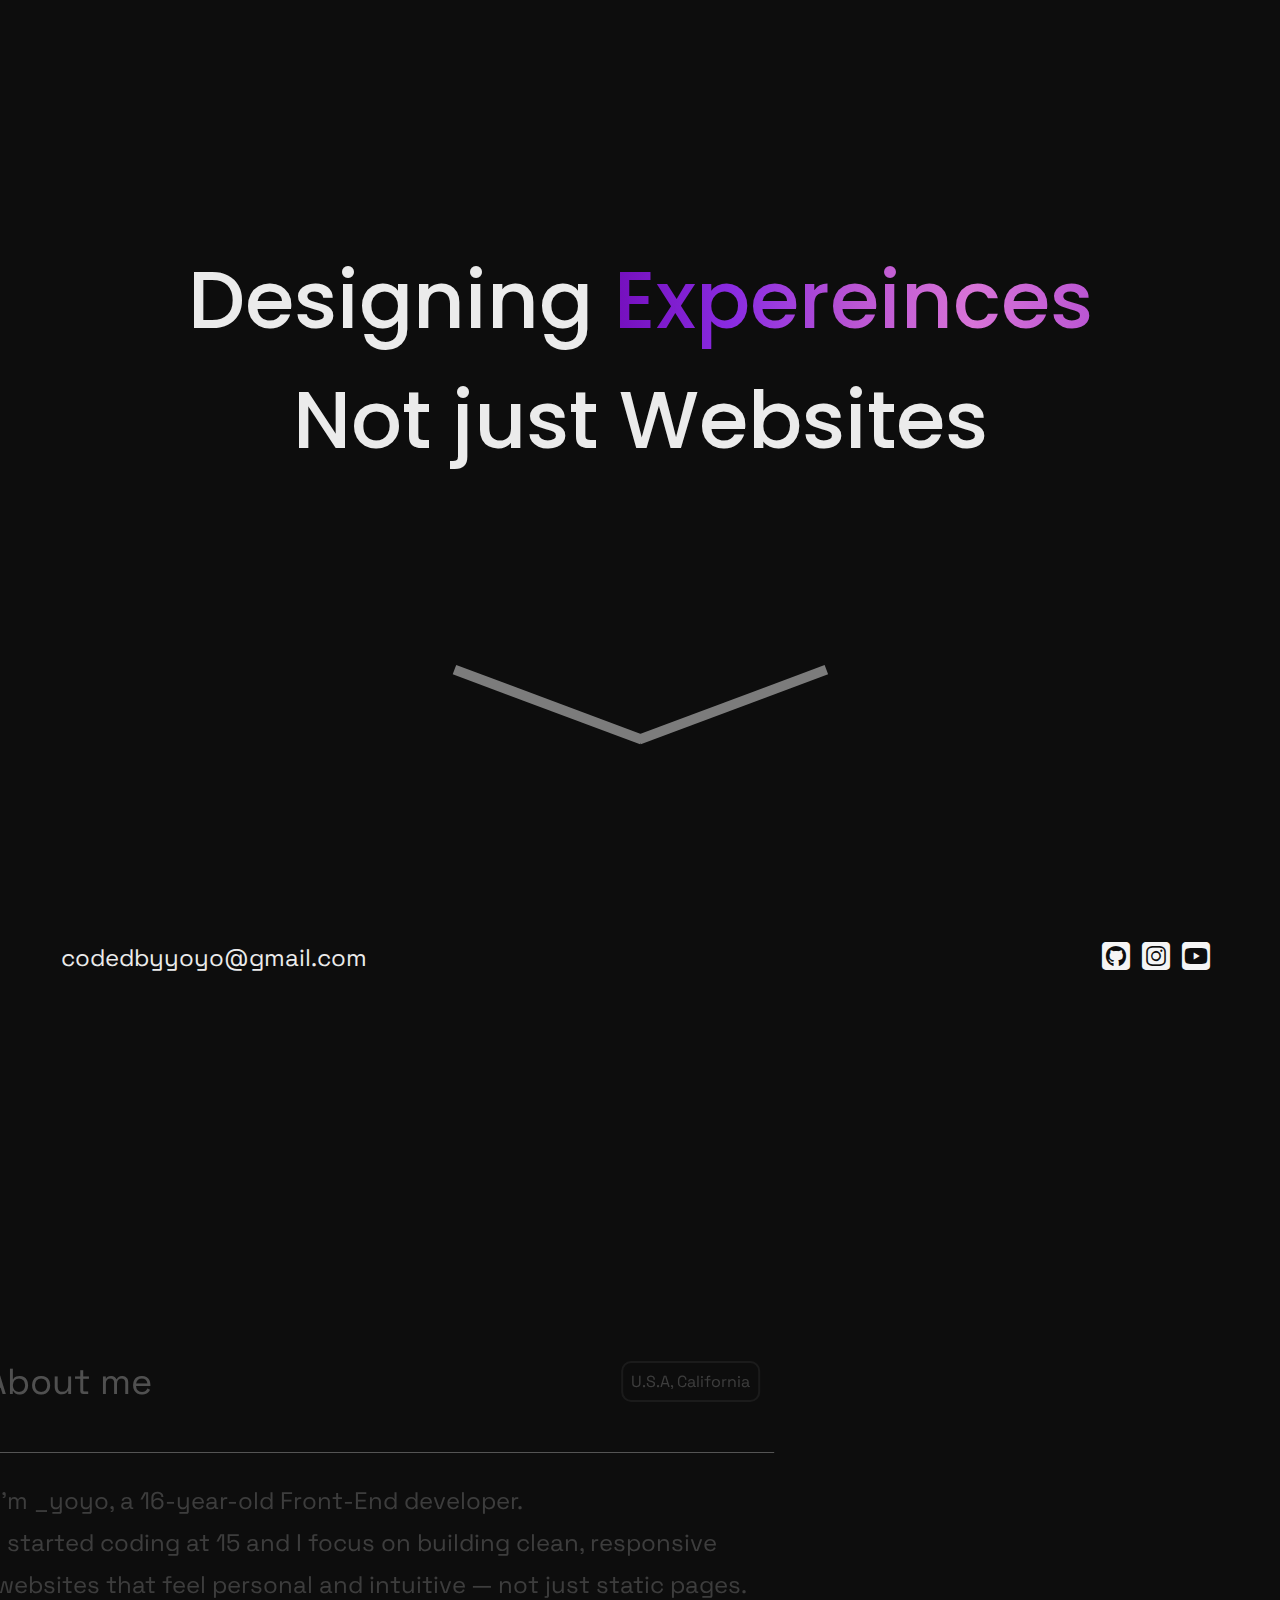
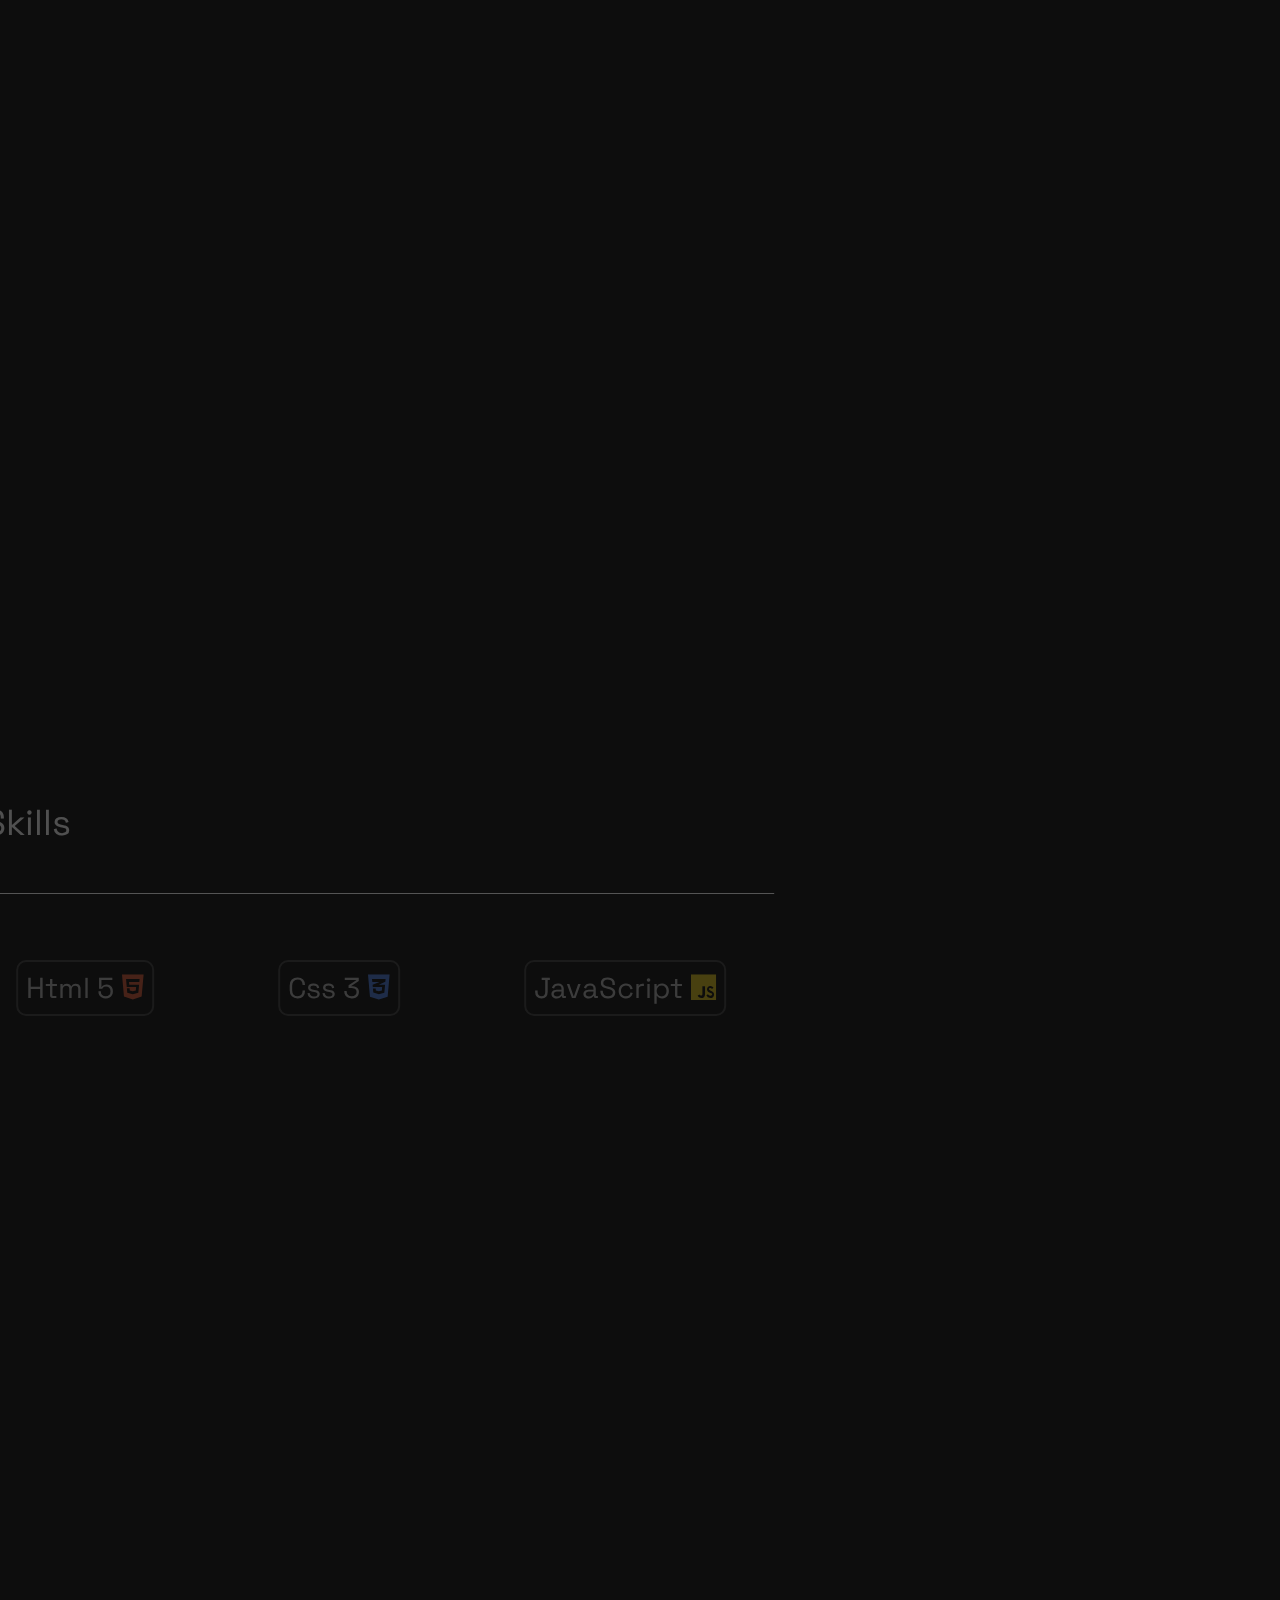
<file: index.html>
<!DOCTYPE html>
<html lang="en">
<head>
    <meta charset="UTF-8">
    <meta name="viewport" content="width=device-width, initial-scale=1.0">
    <title>_yoyo's Portfolio</title>
    <link rel="stylesheet" href="HomePage.css">
    <link rel="preload" href="https://fonts.googleapis.com">
    <link rel="preload" href="https://fonts.gstatic.com" crossorigin>
    <link href="https://fonts.googleapis.com/css2?family=Poppins:ital,wght@0,100;0,200;0,300;0,400;0,500;0,600;0,700;0,800;0,900;1,100;1,200;1,300;1,400;1,500;1,600;1,700;1,800;1,900&family=Space+Grotesk:wght@300..700&display=swap" rel="stylesheet">
    <link rel="stylesheet" href="https://cdnjs.cloudflare.com/ajax/libs/font-awesome/6.5.0/css/all.min.css">
</head>
<body>
    <div class="main-txt hidden">
        <p id="main-txt-content">Designing <span class="gradient-text">Expereinces</span></p>
        <p id="main-txt-content">Not just Websites</p>
        
        <div id="main-icon">
            <svg xmlns="http://www.w3.org/2000/svg" width="100%" height="100%" viewBox="0 0 440 100" fill="none">
                <g id="Arrow">
                <g id="Group 1">
                <path id="rectangle" d="M17.8484 6L223.945 82.9688L220.097 93.2737L14 16.3048L17.8484 6Z"/>
                <path id="rectangle" d="M423.097 6L217 82.9688L220.848 93.2737L426.945 16.3048L423.097 6Z"/>
                </g>
                </g>
            </svg>
        </div>
    </div>

    <div class="navi-bar">
        <button id="button1">Home</button>
        <button id="button2">About</button>
        <button id="button3">Projects</button>
    </div>
    
    <div class="socials">
        <div id="email">
            <a href="mailto:codedbyyoyo@gmail.com">
                <p class="icons">codedbyyoyo@gmail.com</p>
            </a>
        </div>
        <button id="icon1">
            <a href="https://github.com/codedbyyoyo" target="_blank">
                <i class="fa-brands fa-square-github icons"></i>
            </a>
        </button>

        <button id="icon2">
            <a href="https://www.instagram.com/codedbyyoyo/" target="_blank">
                <i class="fa-brands fa-square-instagram icons"></i>
            </a>
        </button>

        <button id="icon3">
            <a href="https://www.youtube.com/@codedby_yoyo" target="_blank">
                <i class="fa-brands fa-square-youtube icons"></i>
            </a>
        </button>
    </div>

    <div class="main-body-content">
        <div class="about-me hidden">
            <div class="about-me-title">
                
                <p id="about-me1">About me</p>
                
                <p id="about-me2">U.S.A, California</p>
            
            </div>

            <p id="about-me-body">
                I'm _yoyo, a 16-year-old Front-End developer. <br> I started coding at 15 and I focus on building clean, responsive websites that feel personal and intuitive — not just static pages.
            </p>
        </div>

        <div class="skills hidden">
            <div class="skills-title">
                <p>Skills</p>
            </div>
            
            <div class="skills-container">
                <div id="skill1">
                    <p>Html 5<span id="skill-icon1"><i class="fa-brands fa-html5"></i></span></p>
                </div>
                
                <div id="skill2">
                    <p>Css 3<span id="skill-icon2"><i class="fa-brands fa-css3-alt"></i></span></p>
                </div>

                <div id="skill3">
                    <p>JavaScript<span id="skill-icon3"><i class="fa-brands fa-js"></i></span></p>
                </div>
            </div>
        </div>

        <div class="expereince">
            <div class="exp-title">
                <p>Expereince</p>
            </div>
            
            <div class="exp-body">
                <div class="exp-entry1">
                    <p id="exp-body-title"></p>
                    <p id="exp-body-body"></p>
                </div>

                <div class="exp-entry2">
                    <p id="exp-body-title"></p>
                    <p id="exp-body-body"></p>
                </div>

                <div class="exp-entry3">
                    <p id="exp-body-title"></p>
                    <p id="exp-body-body"></p>
                </div>
            </div>
        </div>

        <div class="projects-tab">
            <div class="projects-title hidden">
                <p>Projects</p>
            </div>
            <div class="projects-container">
                <div class="projects hidden" id="project1">
                    <div class="project-img-wrapper">
                        <img class="project-imgs" src="img1.jpg">
                    </div>
                    <div class="hover-overlay"></div>
                    <div class="hover-text-container">
                        <div class="hover-skills">
                            <div id="hover-skill1">Html</div>
                            <div id="hover-skill2">Css</div>
                            <div id="hover-skill3">JavaScript</div>
                        </div>
                        <div class="hover-description">
                            <p>This is a Place Holder description for future projects</p>
                        </div>
                    </div>
                    <div class="click-items-container">
                        <div class="click-description">
                            <p>This is placeholder detailed description for any future projects. I'll be done with them soon enough. Lorem ipsum dolor sit amet consectetur adipisicing elit. Et eaque omnis quidem error ipsum reprehenderit architecto earum. Quam harum laudantium adipisci. Sint natus facere vero velit ipsum quisquam consequuntur sapiente.</p>
                        </div>
                        <div class="github-button">
                            <button onclick="event.stopPropagation()">
                                <a id="learn-more">
                                    Learn More
                                </a>
                            </button>
                        </div>
                    </div>
                </div>

                <div class="projects hidden" id="project2">
                    <div class="project-img-wrapper">
                        <img class="project-imgs" src="img2.jpg">
                    </div>
                    <div class="hover-overlay"></div>
                    <div class="hover-text-container">
                        <div class="hover-skills">
                            <div id="hover-skill1">Html</div>
                            <div id="hover-skill2">Css</div>
                            <div id="hover-skill3">JavaScript</div>
                        </div>
                        <div class="hover-description">
                            <p>This is a Place Holder description for future projects</p>
                        </div>
                    </div>
                    <div class="click-items-container">
                        <div class="click-description">
                            <p>This is placeholder detailed description for any future projects. I'll be done with them soon enough. Lorem ipsum dolor sit amet consectetur adipisicing elit. Et eaque omnis quidem error ipsum reprehenderit architecto earum. Quam harum laudantium adipisci. Sint natus facere vero velit ipsum quisquam consequuntur sapiente.</p>
                        </div>
                        <div class="github-button">
                            <button  onclick="event.stopPropagation()">
                                <a id="learn-more">
                                    Learn More
                                </a>
                            </button>
                        </div>
                    </div>
                </div>

                <div class="projects hidden" id="project3">
                    <div class="project-img-wrapper">
                        <img class="project-imgs" src="img3.jpg">
                     </div>
                      <div class="hover-overlay"></div>
                      <div class="hover-text-container">
                            <div class="hover-skills">
                            <div id="hover-skill1">Html</div>
                            <div id="hover-skill2">Css</div>
                            <div id="hover-skill3">JavaScript</div>
                            </div>
                        <div class="hover-description">
                            <p>This is a Place Holder description for future projects</p>
                        </div>
                    </div>
                    <div class="click-items-container">
                        <div class="click-description">
                            <p>This is placeholder detailed description for any future projects. I'll be done with them soon enough. Lorem ipsum dolor sit amet consectetur adipisicing elit. Et eaque omnis quidem error ipsum reprehenderit architecto earum. Quam harum laudantium adipisci. Sint natus facere vero velit ipsum quisquam consequuntur sapiente.</p>
                        </div>
                        <div class="github-button">
                            <button  onclick="event.stopPropagation()">
                                <a id="learn-more">
                                    Learn More
                                </a>
                            </button>
                        </div>
                    </div>
                </div>
            </div>
        </div>
    
    </div>

    <script defer src="Main.js"></script>
    
</body>
</html>
</file>
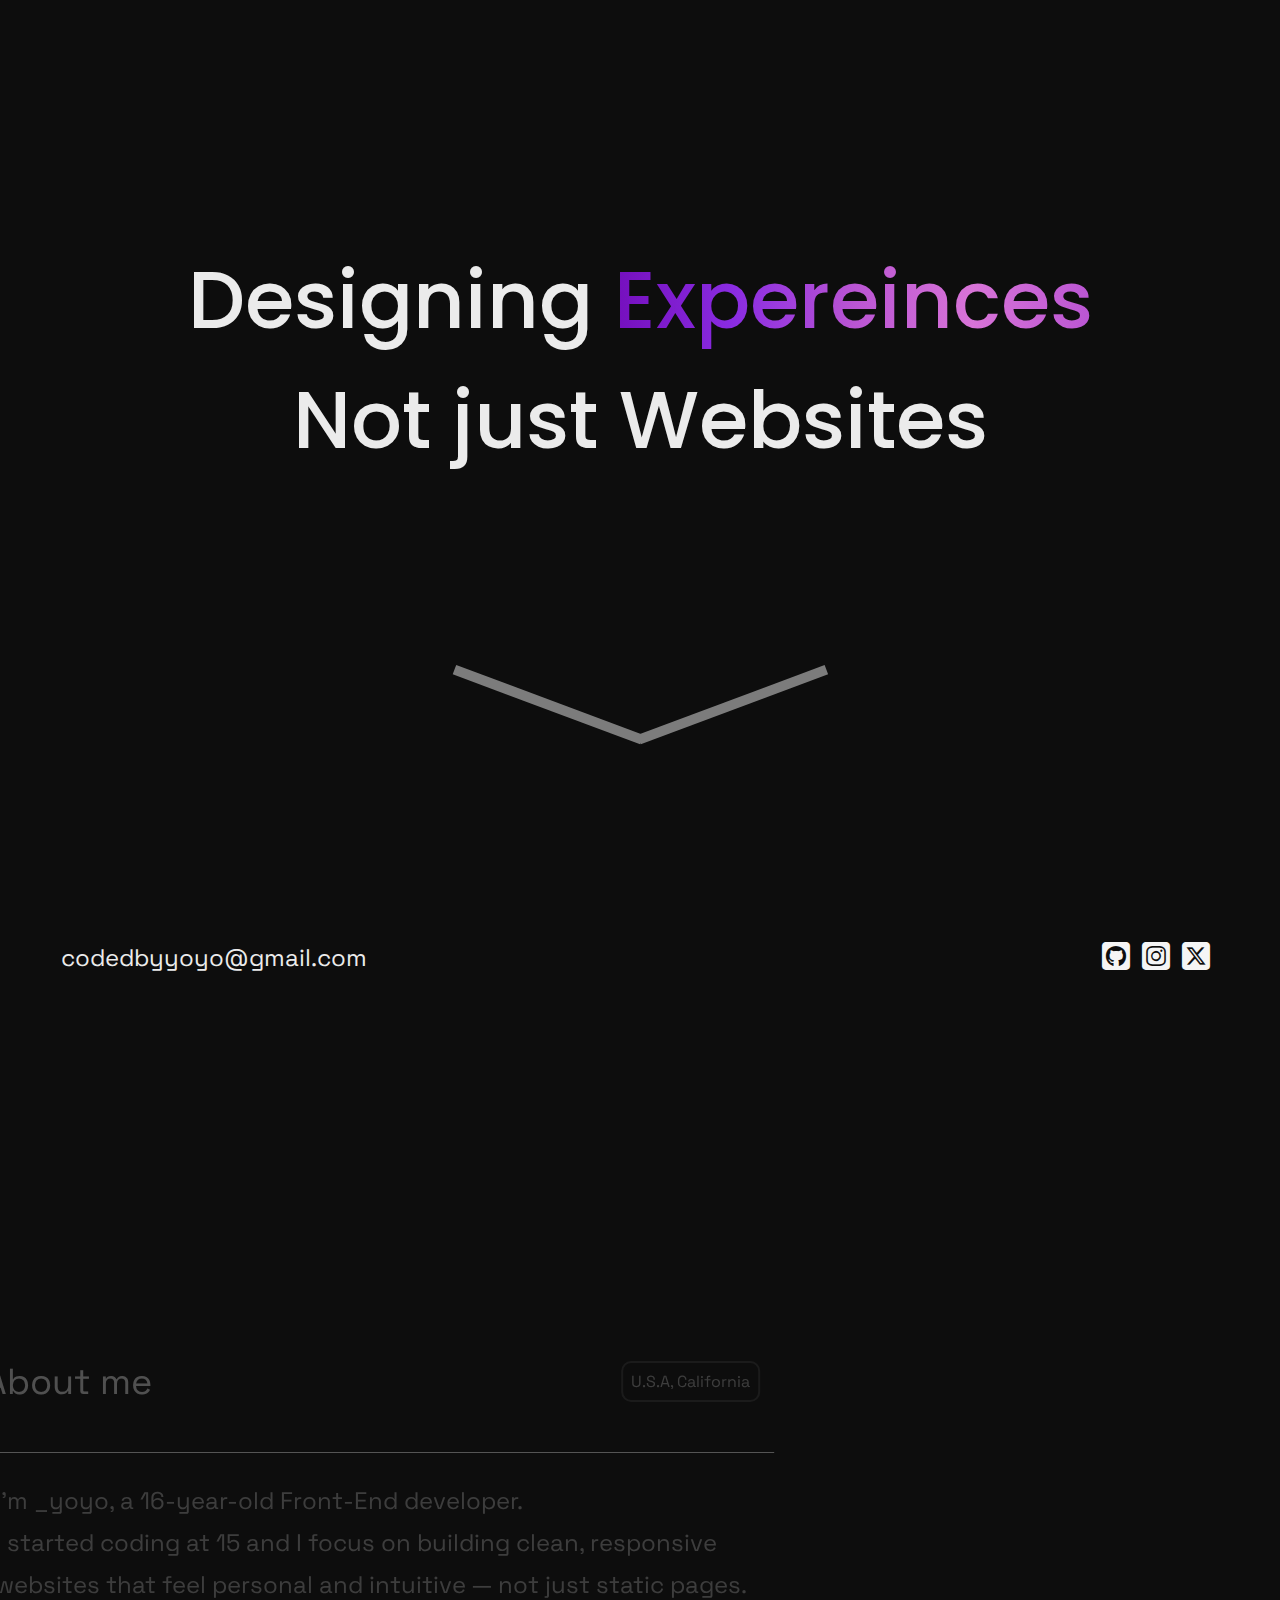
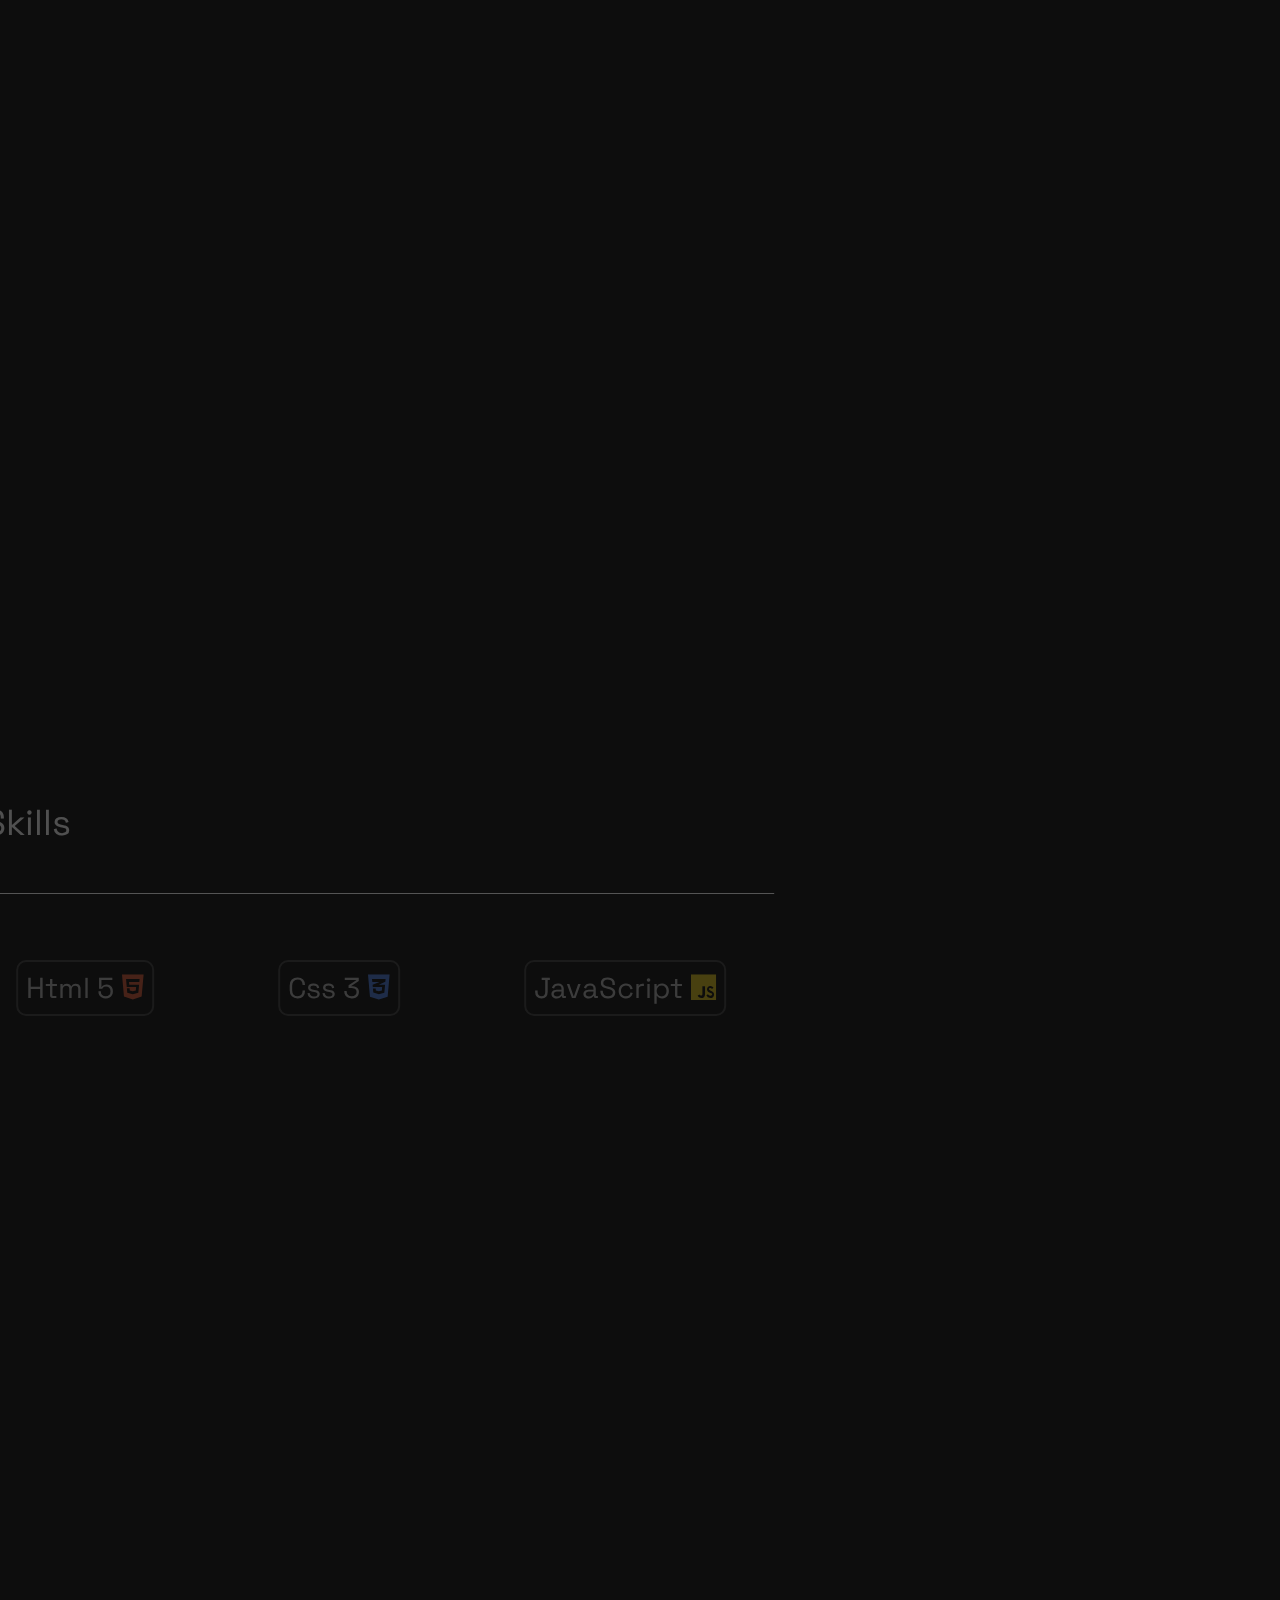
<file: HomePage.html>
<!DOCTYPE html>
<html lang="en">
<head>
    <meta charset="UTF-8">
    <meta name="viewport" content="width=device-width, initial-scale=1.0">
    <title>_yoyo's Portfolio</title>
    <link rel="stylesheet" href="HomePage.css">
    <link rel="preload" href="https://fonts.googleapis.com">
    <link rel="preload" href="https://fonts.gstatic.com" crossorigin>
    <link href="https://fonts.googleapis.com/css2?family=Poppins:ital,wght@0,100;0,200;0,300;0,400;0,500;0,600;0,700;0,800;0,900;1,100;1,200;1,300;1,400;1,500;1,600;1,700;1,800;1,900&family=Space+Grotesk:wght@300..700&display=swap" rel="stylesheet">
    <link rel="stylesheet" href="https://cdnjs.cloudflare.com/ajax/libs/font-awesome/6.5.0/css/all.min.css">
</head>
<body>
    <div class="main-txt hidden">
        <p id="main-txt-content">Designing <span class="gradient-text">Expereinces</span></p>
        <p id="main-txt-content">Not just Websites</p>
        
        <div id="main-icon">
            <svg xmlns="http://www.w3.org/2000/svg" width="100%" height="100%" viewBox="0 0 440 100" fill="none">
                <g id="Arrow">
                <g id="Group 1">
                <path id="rectangle" d="M17.8484 6L223.945 82.9688L220.097 93.2737L14 16.3048L17.8484 6Z"/>
                <path id="rectangle" d="M423.097 6L217 82.9688L220.848 93.2737L426.945 16.3048L423.097 6Z"/>
                </g>
                </g>
            </svg>
        </div>
    </div>

    <div class="navi-bar">
        <button id="button1">Home</button>
        <button id="button2">About</button>
        <button id="button3">Projects</button>
    </div>
    
    <div class="socials">
        <div id="email">
            <a href="mailto:codedbyyoyo@gmail.com">
                <p class="icons">codedbyyoyo@gmail.com</p>
            </a>
        </div>
        <button id="icon1">
            <a href="">
                <i class="fa-brands fa-square-github icons"></i>
            </a>
        </button>

        <button id="icon2">
            <a href="">
                <i class="fa-brands fa-square-instagram icons"></i>
            </a>
        </button>

        <button id="icon3">
            <a href="">
                <i class="fa-brands fa-square-x-twitter icons"></i>
            </a>
        </button>
    </div>

    <div class="main-body-content">
        <div class="about-me hidden">
            <div class="about-me-title">
                
                <p id="about-me1">About me</p>
                
                <p id="about-me2">U.S.A, California</p>
            
            </div>

            <p id="about-me-body">
                I'm _yoyo, a 16-year-old Front-End developer. <br> I started coding at 15 and I focus on building clean, responsive websites that feel personal and intuitive — not just static pages.
            </p>
        </div>

        <div class="skills hidden">
            <div class="skills-title">
                <p>Skills</p>
            </div>
            
            <div class="skills-container">
                <div id="skill1">
                    <p>Html 5<span id="skill-icon1"><i class="fa-brands fa-html5"></i></span></p>
                </div>
                
                <div id="skill2">
                    <p>Css 3<span id="skill-icon2"><i class="fa-brands fa-css3-alt"></i></span></p>
                </div>

                <div id="skill3">
                    <p>JavaScript<span id="skill-icon3"><i class="fa-brands fa-js"></i></span></p>
                </div>
            </div>
        </div>

        <div class="expereince">
            <div class="exp-title">
                <p>Expereince</p>
            </div>
            
            <div class="exp-body">
                <div class="exp-entry1">
                    <p id="exp-body-title"></p>
                    <p id="exp-body-body"></p>
                </div>

                <div class="exp-entry2">
                    <p id="exp-body-title"></p>
                    <p id="exp-body-body"></p>
                </div>

                <div class="exp-entry3">
                    <p id="exp-body-title"></p>
                    <p id="exp-body-body"></p>
                </div>
            </div>
        </div>

        <div class="projects-tab">
            <div class="projects-title hidden">
                <p>Projects</p>
            </div>
            <div class="projects-container">
                <div class="projects hidden" id="project1">
                    <div class="project-img-wrapper">
                        <img class="project-imgs" src="img1.jpg">
                    </div>
                    <div class="hover-overlay"></div>
                    <div class="hover-text-container">
                        <div class="hover-skills">
                            <div id="hover-skill1">Html</div>
                            <div id="hover-skill2">Css</div>
                            <div id="hover-skill3">JavaScript</div>
                        </div>
                        <div class="hover-description">
                            <p>This is a Place Holder description for future projects</p>
                        </div>
                    </div>
                    <div class="click-items-container">
                        <div class="click-description">
                            <p>This is placeholder detailed description for any future projects. I'll be done with them soon enough. Lorem ipsum dolor sit amet consectetur adipisicing elit. Et eaque omnis quidem error ipsum reprehenderit architecto earum. Quam harum laudantium adipisci. Sint natus facere vero velit ipsum quisquam consequuntur sapiente.</p>
                        </div>
                        <div class="github-button">
                            <button onclick="event.stopPropagation()">
                                <a id="learn-more">
                                    Learn More
                                </a>
                            </button>
                        </div>
                    </div>
                </div>

                <div class="projects hidden" id="project2">
                    <div class="project-img-wrapper">
                        <img class="project-imgs" src="img2.jpg">
                    </div>
                    <div class="hover-overlay"></div>
                    <div class="hover-text-container">
                        <div class="hover-skills">
                            <div id="hover-skill1">Html</div>
                            <div id="hover-skill2">Css</div>
                            <div id="hover-skill3">JavaScript</div>
                        </div>
                        <div class="hover-description">
                            <p>This is a Place Holder description for future projects</p>
                        </div>
                    </div>
                    <div class="click-items-container">
                        <div class="click-description">
                            <p>This is placeholder detailed description for any future projects. I'll be done with them soon enough. Lorem ipsum dolor sit amet consectetur adipisicing elit. Et eaque omnis quidem error ipsum reprehenderit architecto earum. Quam harum laudantium adipisci. Sint natus facere vero velit ipsum quisquam consequuntur sapiente.</p>
                        </div>
                        <div class="github-button">
                            <button  onclick="event.stopPropagation()">
                                <a id="learn-more">
                                    Learn More
                                </a>
                            </button>
                        </div>
                    </div>
                </div>

                <div class="projects hidden" id="project3">
                    <div class="project-img-wrapper">
                        <img class="project-imgs" src="img3.jpg">
                     </div>
                      <div class="hover-overlay"></div>
                      <div class="hover-text-container">
                            <div class="hover-skills">
                            <div id="hover-skill1">Html</div>
                            <div id="hover-skill2">Css</div>
                            <div id="hover-skill3">JavaScript</div>
                            </div>
                        <div class="hover-description">
                            <p>This is a Place Holder description for future projects</p>
                        </div>
                    </div>
                    <div class="click-items-container">
                        <div class="click-description">
                            <p>This is placeholder detailed description for any future projects. I'll be done with them soon enough. Lorem ipsum dolor sit amet consectetur adipisicing elit. Et eaque omnis quidem error ipsum reprehenderit architecto earum. Quam harum laudantium adipisci. Sint natus facere vero velit ipsum quisquam consequuntur sapiente.</p>
                        </div>
                        <div class="github-button">
                            <button  onclick="event.stopPropagation()">
                                <a id="learn-more">
                                    Learn More
                                </a>
                            </button>
                        </div>
                    </div>
                </div>
            </div>
        </div>
    
    </div>

    <script defer src="Main.js"></script>
    
</body>
</html>
</file>
<file: HomePage.css>
body{
    margin: 0;
    background-color: hsl(0, 0%, 5%);
    color: hsl(0, 0%, 92%);
    font-family: "Poppins", sans-serif;
}
a{
    color: inherit;
    text-decoration: none;
}
:root{
    --main-white-color: hsl(0, 0%, 92%);
}
.main-txt{
    display: flex;
    flex-direction: column;
    align-items: center;
    justify-content: center;
    width: 100%;
    height: 100svh;
}
#main-txt-content{
    margin: 0;
    font-size: clamp(1rem, 8vw, 5rem);
    font-weight: 500;
    text-align: center;
    padding: 0 10px;
}
.gradient-text{
    background: linear-gradient(90deg, hsl(275, 85%, 40%), hsl(271, 76%, 53%), hsl(288, 59%, 58%), hsl(300, 56%, 65%), hsl(288, 59%, 58%), hsl(271, 76%, 53%), hsl(275, 85%, 40%), hsl(271, 76%, 53%), hsl(288, 60%, 58%), hsl(300, 56%, 65%), hsl(288, 59%, 58%), hsl(271, 76%, 53%), hsl(275, 85%, 40%));
    background-size: 300%;
    -webkit-background-clip: text;
    background-clip: text;
    color: transparent;
    animation: animate-gradient 25s linear infinite;
}
@keyframes animate-gradient {
    0% { background-position: 0%; }
    100% { background-position: 300%; }
}
#main-icon{
    position: relative;
    top: 15%;
    opacity: 0.5;
    height: clamp(60px, 20svh, 200px);
    width: clamp(100px, 40vw, 400px);
    animation: bounce 3s ease-in-out infinite;
}
@keyframes bounce {
    0%{transform: translateY(0%);}
    50%{transform: translateY(-20%);}
    100%{transform: translateY(0%);}
}
#rectangle{
    fill: var(--main-white-color);
}
.navi-bar {
    display: none;
    align-items: center;
    padding: 0 1rem;
}
#button2{
    margin-left: auto;
}
.navi-bar > button{
    margin: 0 4vw;
}
.navi-bar button{
    color: hsl(0, 0%, 92%);
    background: none;
    border: none;
    cursor: pointer;
    font-size: clamp(1rem, 1.5vw, 3rem);
    font-family: "Space Grotesk", sans-serif;
    transition: all 200ms;
}
.navi-bar button:hover{
    color: hsl(266, 100%, 67%);
}
.navi-bar button:active {
  color: hsl(266, 88%, 59%);
  transform: scale(0.97);
}
.socials{
    width: 95vw;
    display: flex;
    align-items: center;
    margin: 2dvh 0;
}
.socials button{
    font-size: clamp(2rem, 2vw, 3rem);
    margin: 0;
    background: transparent; 
    color: hsl(0, 0%, 96%);
    border: none;
    cursor: pointer;
    transition: color 200ms, transform 200ms;
}
#email{
    font-family: "Space Grotesk", sans-serif;
    margin-left: 5%;
    font-size: clamp(1rem, 2vw, 1.5rem);
}
#email:hover a{
    color: hsl(266, 100%, 67%);
}
#icon1{
    margin-left: auto;
}
.icons{
    transition: color 200ms, transform 200ms;
}
.icons:hover{
    color: hsl(266, 100%, 67%);
}
.icons:active {
  color: hsl(266, 88%, 59%);
  transform: scale(0.97);
}
.main-body-content{
    display: flex;
    justify-content: center;
    align-items: center;
    flex-direction: column;
    gap: 80svh;
}
.about-me{
    display: flex;
    flex-direction: column;
    margin: 0 8vw;
    margin-top: 30svh;
    font-family: "Space Grotesk", sans-serif;
    width:  70vw;
}
#about-me1{
    margin-right: 10px;
}
#about-me2{
    margin-left: auto;
    font-size: 	clamp(0.6rem, 1.5vw, 1rem);
    padding: 8px;
    outline: 2px solid hsla(0, 0%, 100%, 0.2);
    border-radius: 8px;
    color: hsl(0, 0%, 67%);
}
.about-me-title{
    display: flex;
    align-items: center;
    padding: 1rem 1rem;
    margin: 3% 5%;
    font-size: clamp(1.5rem, 6vw, 2.25rem);
    height: 12svh;
    border-bottom: 1px solid hsl(0, 0%, 97%);
}
#about-me-body{
    margin: 0;
    font-size: clamp(1rem, 3vw, 1.5rem);
    color: hsl(0, 0%, 67%);
    margin: 0 8%;
    line-height: 1.75;
}
.skills{
    display: flex;
    flex-direction: column;
    margin: 0 8vw;
    width: 70vw;
    font-family: "Space Grotesk", sans-serif;
}
#skill-icon1{
    color: hsl(13, 60%, 50%);
    padding-left: 0.5rem;
}
#skill-icon2{
    color: hsl(220, 60%, 55%);
    padding-left: 0.5rem;
}
#skill-icon3{
    color: hsl(52, 80%, 45%);
    padding-left: 0.5rem;
}
.skills-title{
    display: flex;
    align-items: center;
    padding: 1rem 1rem;
    margin: 3% 5%;
    font-size: clamp(1.5rem, 6vw, 2.25rem);
    height: 12svh;
    border-bottom: 1px solid hsl(0, 0%, 97%);
}
.skills-container{
    display: flex;
    justify-content: center;
    align-items: center;
    flex-wrap: wrap;
    height: 15svh;
    gap: 0 10vw;
    margin: 0 8%;
    color: #AAAAAA;
}
.skills-container p{
    font-size: clamp(1.2rem, 3vw, 1.8rem);
    outline: 2px solid hsla(0, 0%, 100%, 0.2);
    border-radius: 8px;
    padding: 8px;
}
.expereince{
    display: none;
    flex-direction: column;
    margin: 0 8vw;
    font-family: "Space Grotesk", sans-serif;
    width:  70vw;
}
.exp-title{
    display: flex;
    align-items: center;
    padding: 1rem 1rem;
    margin: 3% 5%;
    font-size: clamp(1.5rem, 6vw, 2.25rem);
    height: 12svh;
    border-bottom: 1px solid hsl(0, 0%, 97%);
}
.exp-body{
    display: flex;
    justify-content: center;
    flex-direction: column;
    gap: 0 20vw;
    margin: 0 8%;
    color: hsl(0, 0%, 67%);
}
#exp-body-title{
    font-size: clamp(1.2rem, 3vw, 2rem);
    color: hsl(0, 0%, 92%);
}
#exp-body-body{
    font-size: 	clamp(1rem, 2vw, 1.5rem);
    padding-left: 20px;
}
.projects-tab{
    display: flex;
    flex-direction: column;
    margin: 0 0;
    font-family: "Space Grotesk", sans-serif;
    width: 70vw;
    margin-bottom: 8svh;
}
.projects-title{
    display: flex;
    align-items: center;
    margin: 3% 5%;
    font-size: clamp(1rem, 6vw, 2.25rem);
    height: 12svh;
    border-bottom: 1px solid hsl(0, 0%, 97%);
}
.projects-container{
    display: flex;
    flex-direction: column;
    align-items: center;
    gap: 20dvh;
}
.projects{
    position: relative;
    background-color: hsl(0, 0%, 7%);
    border-radius: 2rem;
    outline: 2px solid hsla(0, 0%, 100%, 0.2);
    width: clamp(250px, 50%, 700px);
    max-height: 525px;
}
#project1{
    margin-top: 15vh;
}
.project-img-wrapper{
    aspect-ratio: 4/3;
    width: 100%;
    position: relative;
}
.project-imgs{
    width: 100%;
    height: 100%;
    border-radius: 20px;
    display: block;
    object-fit: cover;
    z-index: 0;
    opacity: 1;
}
.hover-overlay{
    display: none;
    position: absolute;
    top: 0;
    left: 0;
    width: 100%;
    height: 100%;
    background-color: black;
    opacity: 0;
    transition: opacity 0.3s ease;
}
.hover-text-container{
    display: none;
    position: absolute;
    bottom: 10%;
    left: 7%;
    width: 80%;
    height: 25%;
    opacity: 0;
    z-index: 10;
    font-size: clamp(0.6rem, 1.5vw, 2rem);
    color: hsl(0, 0%, 92%);
}
.hover-skills{
    display: flex;
    gap: 1vw;
    font-size: clamp(0.5rem, 1.1vw, 1.5rem);
    margin-left: 3%;
}
.hover-skills div{
    background: hsla(0, 0%, 100%, 0.05);
    border-radius: 0.5rem;
    backdrop-filter: blur(10px);
    -webkit-backdrop-filter: blur(10px);
    outline: 1px solid rgba(255, 255, 255, 0.2);
    padding: 0.2rem 0.4rem;
}
@media (min-width: 900px) {
    .hover-overlay{
        opacity: 0.2;
    }
    .projects:not(.expanded) .hover-overlay{
        display: inline;
        transition: opacity 0.3s ease;
    }
    .projects:not(.expanded):hover .hover-overlay{
        opacity: 0.8;
    }
    .projects:not(.expanded):hover .hover-text-container{
        display: inline;
        animation: text-slide-up 0.2s ease-in-out forwards;
        opacity: 0;
    }
    .projects.hidden{
        opacity: 0;
        transform: scale(0.8);
        transition: transform 1s, opacity 1s;
    }
}
@media (max-width: 900px) {
    .hover-overlay{
        opacity: 0.2;
    }
    .projects:not(.expanded) .hover-overlay{
        display: inline;
    }
    .projects:not(.expanded):hover .hover-overlay{
        opacity: 0;
    }
    .projects.projects:not(.expanded){
        transition: transform 300ms;
    }
    .projects:not(.expanded):hover{
        transform: scale(1.1);
    }
    .projects.hidden{
        opacity: 0;
        transform: none;
        transition: opacity 1s;
    }
}
@keyframes text-slide-up{
    from{transform: translateY(20px);}
    to{transform: translateY(0); opacity: 1;}
}
.click-items-container{
    display: none;
    width: 100%;
    height: 60%;
}
.click-description {
    display: none;
    overflow: auto;
    width: 80%;
    font-size: clamp(1.2rem, 2vw, 1.8rem);
    font-weight: normal;
    padding-right: 10px;
    margin-bottom: 4vh;
}
.click-description p{
    margin: 0;
    color: hsl(0, 0%, 67%);
}
.github-button{
    display: none;
    padding: 1vh 2vw;
    margin-top: auto;
    margin-bottom: 5%;
    border-radius: 15px;
    outline: 1px solid hsla(0, 0%, 100%, 0.4);
    transition: background-color 100ms ease-in-out;
}
.github-button:hover{
    background: hsla(275, 85%, 40%, 0.3);
}
.github-button:active{
    background: hsla(275, 85%, 70%, 0.3);
}
.github-button *{
    background: none;
    border: none;
    text-decoration: none;
    color: hsl(0, 0%, 92%);
    font-size: clamp(1rem, 6vw, 3rem);
}
.projects.expanded{
    display: flex;
    align-items: center;
    flex-direction: column;
    max-height: 800px;
    height: clamp(550px, 90svh, 800px);
    width: clamp(280px, 80%, 850px);
    transition: width 400ms ease-out;
}
.projects.expanded .project-img-wrapper{
    position: relative;
    min-height: 120px;
    width: clamp(160px, 40%, 530px);
    aspect-ratio: 4/3;
    margin: 5vh 0;
}
.projects.expanded .project-imgs{
    opacity: 0.8;
}
.projects.expanded .click-description{
    display: inline;
    animation: fade-in 600ms linear forwards;
}
@keyframes fade-in{
    0%{opacity: 0;}
    60%{opacity: 0.5;}
    100%{opacity: 1;}
}
.projects.expanded .github-button{
    display: inline;
}
.projects.expanded .click-items-container{
    display: flex;
    align-items: center;
    flex-direction: column;
    height: 100%;
    padding-bottom: 10%;
}
.projects-title.hidden{
    opacity: 0;
    transition: transform 1s;
    transform: translateX(0);
}
.projects-title.show{
    opacity: 1;
}
.main-txt.hidden{
    opacity: 0;
    transform: scale(0.6);
    transition: transform 1s;
}
.main-txt.show{
    opacity: 1;
    transform: scale(1);
}
.projects.show{
    opacity: 1;
    transform: scale(1);
}
.hidden{
    opacity: 0.3;
    transform: translateX(-30%);
    transition: transform 1s;
}
.show{
    opacity: 1;
    transform: translateX(0);
}
</file>
